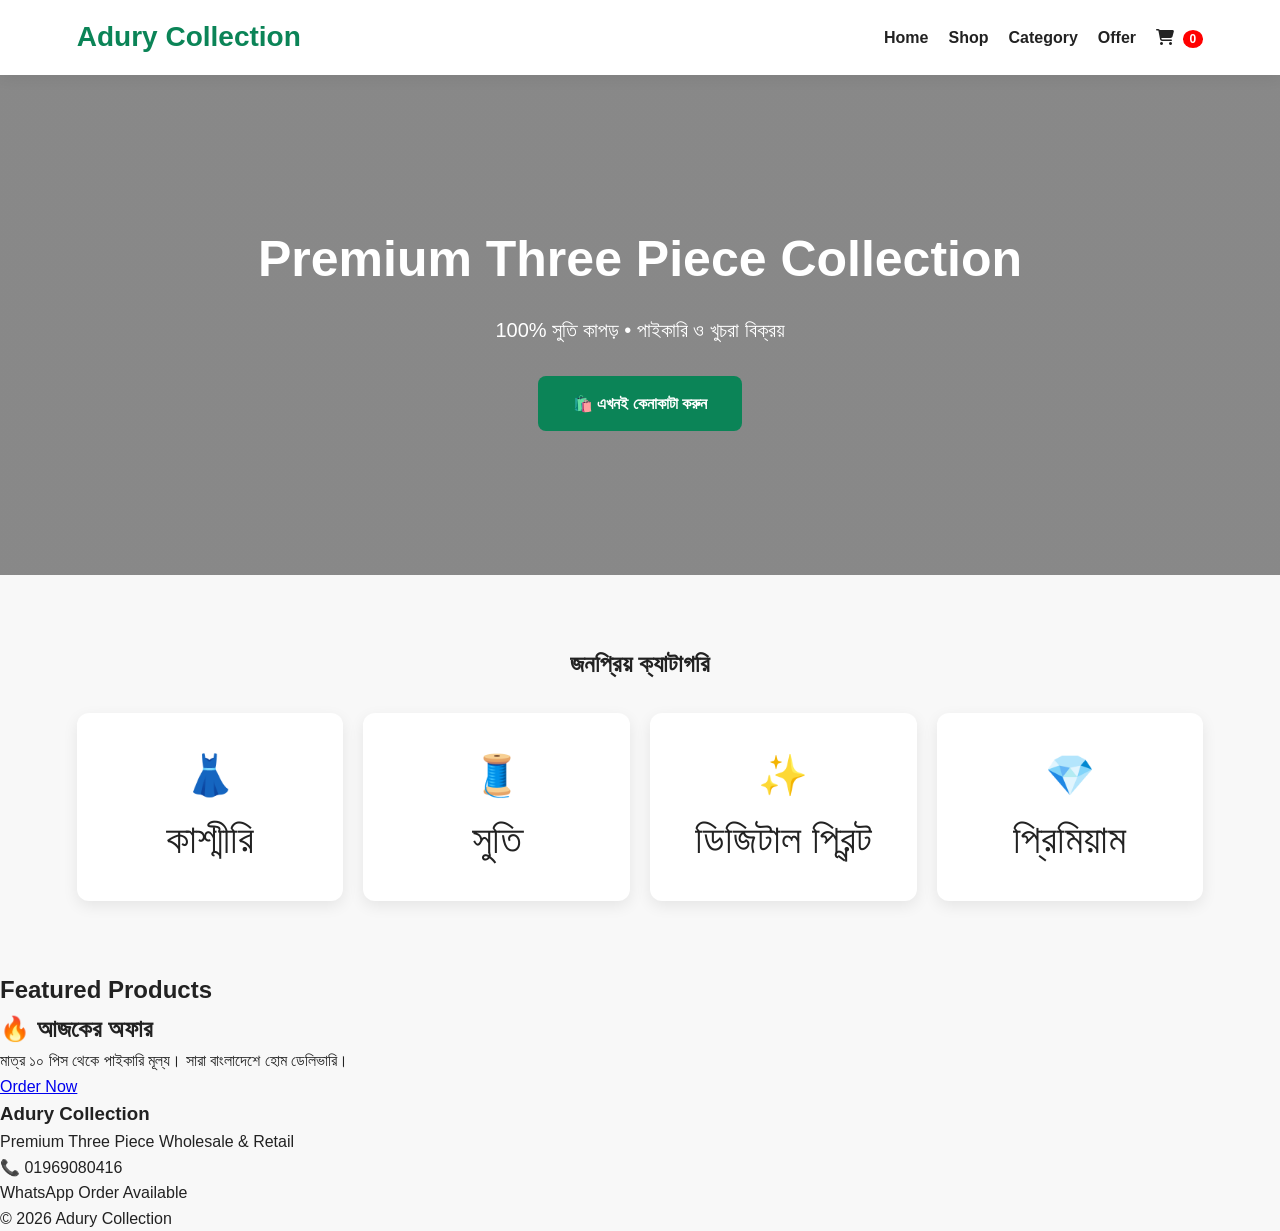
<file: index.html>
<!DOCTYPE html>
<html lang="en">
<head>
<meta charset="UTF-8">
<meta name="viewport" content="width=device-width, initial-scale=1.0">
<title>Adury Collection | Premium Fashion</title>

<link rel="stylesheet" href="style.css">
<link rel="stylesheet"
href="https://cdnjs.cloudflare.com/ajax/libs/font-awesome/6.5.2/css/all.min.css">

</head>

<body>

<header>

<div class="logo">
Adury Collection
</div>

<nav>

<a href="index.html">Home</a>

<a href="shop.html">Shop</a>

<a href="#">Category</a>

<a href="#">Offer</a>

<a href="cart.html">
<i class="fa-solid fa-cart-shopping"></i>
<span id="cart-count">0</span>
</a>

</nav>

</header>

<section class="hero">

<div class="hero-text">

<h1>Premium Three Piece Collection</h1>

<p>
100% সুতি কাপড় • পাইকারি ও খুচরা বিক্রয়
</p>

<a href="shop.html" class="btn">
🛍️ এখনই কেনাকাটা করুন
</a>

</div>

</section>

<section class="category">

<h2>জনপ্রিয় ক্যাটাগরি</h2>

<div class="category-grid">

<div class="cat-box">
👗
<p>কাশ্মীরি</p>
</div>

<div class="cat-box">
🧵
<p>সুতি</p>
</div>

<div class="cat-box">
✨
<p>ডিজিটাল প্রিন্ট</p>
</div>

<div class="cat-box">
💎
<p>প্রিমিয়াম</p>
</div>

</div>

</section>

<section class="featured">

<h2>Featured Products</h2>

<div class="products" id="featured-products">

</div>

</section>

<section class="offer">

<h2>🔥 আজকের অফার</h2>

<p>
মাত্র ১০ পিস থেকে পাইকারি মূল্য।
সারা বাংলাদেশে হোম ডেলিভারি।
</p>

<a href="shop.html" class="offer-btn">

Order Now

</a>

</section>

<footer>

<div>

<h3>Adury Collection</h3>

<p>
Premium Three Piece Wholesale & Retail
</p>

</div>

<div>

<p>📞 01969080416</p>

<p>WhatsApp Order Available</p>

</div>

<p class="copy">

© 2026 Adury Collection

</p>

</footer>

<script src="script.js"></script>

</body>
</html>
</file>
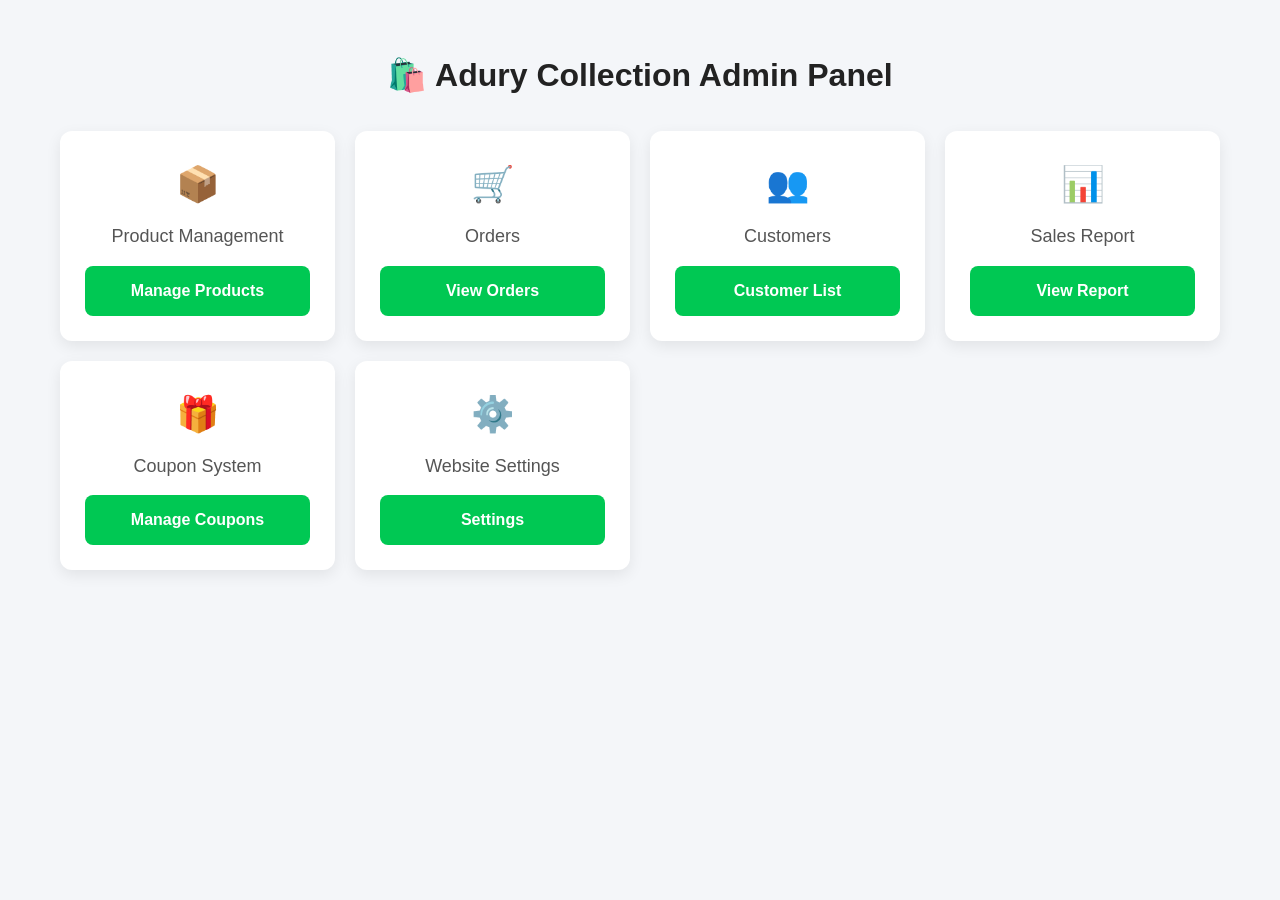
<file: admin.html>
<!DOCTYPE html>
<html lang="bn">
<head>
<meta charset="UTF-8">
<meta name="viewport" content="width=device-width, initial-scale=1.0">
<title>Admin Dashboard | Adury Collection</title>

<link rel="stylesheet" href="style.css">

<style>
body{
background:#f4f6f9;
font-family:Arial,sans-serif;
}

.dashboard{
max-width:1200px;
margin:30px auto;
padding:20px;
}

.cards{
display:grid;
grid-template-columns:repeat(auto-fit,minmax(220px,1fr));
gap:20px;
}

.card{
background:#fff;
padding:25px;
border-radius:12px;
box-shadow:0 5px 15px rgba(0,0,0,.08);
text-align:center;
}

.card h2{
font-size:35px;
margin-bottom:10px;
}

.card p{
font-size:18px;
color:#555;
}

.btn{
display:block;
margin-top:15px;
padding:12px;
background:#00c853;
color:#fff;
text-decoration:none;
border-radius:8px;
font-weight:bold;
}

.title{
text-align:center;
margin-bottom:30px;
}
</style>

</head>

<body>

<div class="dashboard">

<h1 class="title">🛍️ Adury Collection Admin Panel</h1>

<div class="cards">

<div class="card">
<h2>📦</h2>
<p>Product Management</p>
<a href="#" class="btn">Manage Products</a>
</div>

<div class="card">
<h2>🛒</h2>
<p>Orders</p>
<a href="#" class="btn">View Orders</a>
</div>

<div class="card">
<h2>👥</h2>
<p>Customers</p>
<a href="#" class="btn">Customer List</a>
</div>

<div class="card">
<h2>📊</h2>
<p>Sales Report</p>
<a href="#" class="btn">View Report</a>
</div>

<div class="card">
<h2>🎁</h2>
<p>Coupon System</p>
<a href="#" class="btn">Manage Coupons</a>
</div>

<div class="card">
<h2>⚙️</h2>
<p>Website Settings</p>
<a href="#" class="btn">Settings</a>
</div>

</div>

</div>

</body>
</html>
</file>
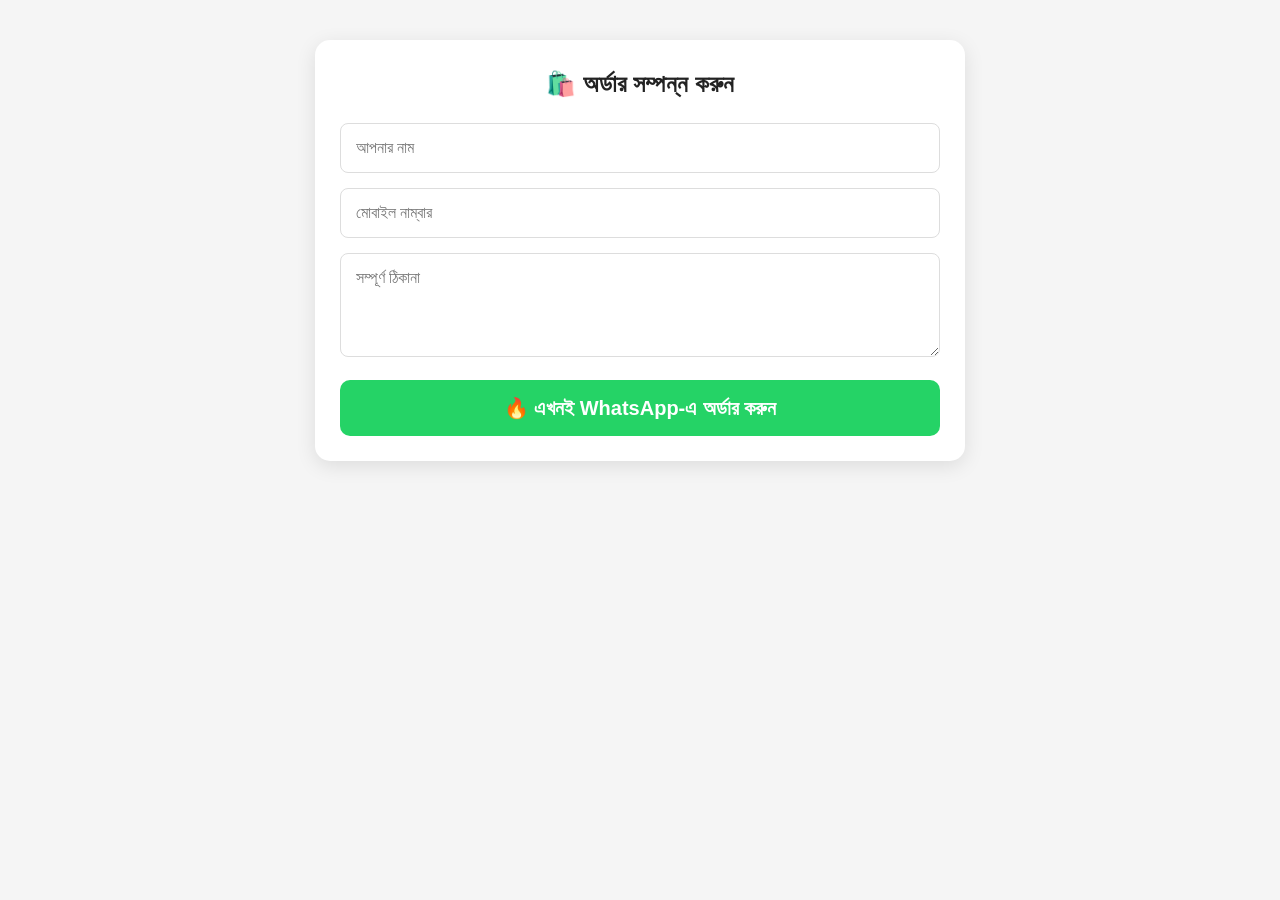
<file: cart.html>
<!DOCTYPE html>
<html lang="bn">
<head>
<meta charset="UTF-8">
<meta name="viewport" content="width=device-width, initial-scale=1.0">
<title>Checkout | Adury Collection</title>

<link rel="stylesheet" href="style.css">

<style>
body{
background:#f5f5f5;
font-family:Arial,sans-serif;
}

.checkout{
max-width:650px;
margin:40px auto;
background:#fff;
padding:25px;
border-radius:15px;
box-shadow:0 5px 20px rgba(0,0,0,.1);
}

.checkout h2{
text-align:center;
margin-bottom:20px;
color:#222;
}

.checkout input,
.checkout textarea{
width:100%;
padding:15px;
margin-bottom:15px;
border:1px solid #ddd;
border-radius:8px;
font-size:16px;
outline:none;
}

.checkout input:focus,
.checkout textarea:focus{
border-color:#25D366;
}

.order-btn{
width:100%;
padding:16px;
background:#25D366;
color:#fff;
border:none;
border-radius:10px;
font-size:20px;
font-weight:bold;
cursor:pointer;
animation:pulse 1s infinite;
}

.order-btn:hover{
background:#1ea952;
}

@keyframes pulse{
50%{
transform:scale(1.03);
}
}
</style>

</head>

<body>

<div class="checkout">

<h2>🛍️ অর্ডার সম্পন্ন করুন</h2>

<input type="text" id="name" placeholder="আপনার নাম">

<input type="tel" id="phone" placeholder="মোবাইল নাম্বার">

<textarea id="address" rows="4" placeholder="সম্পূর্ণ ঠিকানা"></textarea>

<button class="order-btn" onclick="sendOrder()">
🔥 এখনই WhatsApp-এ অর্ডার করুন
</button>

</div>

<script>

function sendOrder(){

let name=document.getElementById("name").value;
let phone=document.getElementById("phone").value;
let address=document.getElementById("address").value;

let cart=JSON.parse(localStorage.getItem("cart"))||[];

if(name==""||phone==""||address==""){
alert("অনুগ্রহ করে সব তথ্য পূরণ করুন।");
return;
}

let total=0;

let message="🛍️ *Adury Collection*%0A";
message+="====================%0A";

cart.forEach((item,index)=>{
total+=item.price;
message+=(index+1)+". "+item.name+" - ৳"+item.price+"%0A";
});

message+="====================%0A";
message+="💰 মোট মূল্য: ৳"+total+"%0A%0A";

message+="👤 নাম: "+name+"%0A";
message+="📞 মোবাইল: "+phone+"%0A";
message+="📍 ঠিকানা: "+address;

window.open("https://wa.me/8801969080416?text="+message,"_blank");

}

</script>

</body>
</html>
</file>
<file: style.css>
/* ===== RESET ===== */
*{
margin:0;
padding:0;
box-sizing:border-box;
font-family:'Poppins',sans-serif;
}

body{
background:#f8f8f8;
color:#222;
line-height:1.6;
}

/* ===== HEADER ===== */

header{
position:sticky;
top:0;
display:flex;
justify-content:space-between;
align-items:center;
padding:15px 6%;
background:#fff;
box-shadow:0 2px 15px rgba(0,0,0,.08);
z-index:999;
}

.logo{
font-size:28px;
font-weight:700;
color:#0b8457;
}

nav{
display:flex;
align-items:center;
gap:20px;
}

nav a{
text-decoration:none;
color:#222;
font-weight:600;
transition:.3s;
}

nav a:hover{
color:#0b8457;
}

#cart-count{
background:red;
color:#fff;
padding:2px 7px;
border-radius:50%;
font-size:12px;
margin-left:4px;
}

/* ===== HERO ===== */

.hero{
height:500px;
display:flex;
align-items:center;
justify-content:center;
text-align:center;
background:linear-gradient(rgba(0,0,0,.45),rgba(0,0,0,.45)),
url('https://images.unsplash.com/photo-1529139574466-a303027c1d8b?auto=format&fit=crop&w=1400&q=80');
background-size:cover;
background-position:center;
color:#fff;
}

.hero h1{
font-size:50px;
margin-bottom:15px;
}

.hero p{
font-size:20px;
margin-bottom:30px;
}

.btn{
display:inline-block;
padding:15px 35px;
background:#0b8457;
color:#fff;
text-decoration:none;
border-radius:8px;
font-weight:bold;
transition:.3s;
}

.btn:hover{
background:#086847;
transform:scale(1.05);
}

/* ===== CATEGORY ===== */

.category{
padding:70px 6%;
}

.category h2{
text-align:center;
margin-bottom:30px;
}

.category-grid{
display:grid;
grid-template-columns:repeat(auto-fit,minmax(180px,1fr));
gap:20px;
}

.cat-box{
background:#fff;
padding:30px;
text-align:center;
border-radius:12px;
font-size:40px;
box-shadow:0 5px 15px rgba(0,0,0,.08);
transition:.3s;
cursor:pointer;
}

.cat-box:hover{/* ===== FEATURED PRODUCTS ===== */

.featured{
padding:70px 6%;
}

.featured h2{
text-align:center;
margin-bottom:35px;
font-size:32px;
}

.products{
display:grid;
grid-template-columns:repeat(auto-fit,minmax(260px,1fr));
gap:25px;
}

.product-card{
background:#fff;
border-radius:15px;
overflow:hidden;
box-shadow:0 5px 18px rgba(0,0,0,.08);
transition:.3s;
}

.product-card:hover{
transform:translateY(-10px);
}

.product-card img{
width:100%;
height:330px;
object-fit:cover;
}

.product-info{
padding:15px;
}

.product-info h3{
font-size:20px;
margin-bottom:10px;
}

.price{
font-size:24px;
color:#e53935;
font-weight:bold;
margin-bottom:15px;
}

.old-price{
color:#888;
text-decoration:line-through;
font-size:16px;
margin-left:8px;
}

.buy-btn{
display:block;
width:100%;
padding:14px;
background:#ff5722;
color:#fff;
text-align:center;
text-decoration:none;
border-radius:8px;
font-weight:bold;
transition:.3s;
animation:pulse 1.2s infinite;
}

.buy-btn:hover{
background:#e64a19;
}

@keyframes pulse{
0%{
transform:scale(1);
}

50%{
transform:scale(1.04);
box-shadow:0 0 20px rgba(255,87,34,.4);
}

100%{
transform:scale(1);
}
}

/* ===== OFFER ===== */

.offer{
margin:70px 6%;
padding:50px;
border-radius:20px;
background:linear-gradient(90deg,#0b8457,#13b67a);
color:#fff;
text-align:center;
}

.offer h2{
font-size:36px;
margin-bottom:15px;
}

.offer p{
font-size:20px;
margin-bottom:25px;
}

.offer-btn{
display:inline-block;
padding:15px 35px;
background:#fff;
color:#0b8457;
text-decoration:none;
border-radius:8px;
font-weight:bold;
transition:.3s;
}

.offer-btn:hover{
transform:scale(1.05);
}

/* ===== FOOTER ===== */

footer{
background:#111;
color:#fff;
padding:50px 6%;
margin-top:80px;
text-align:center;
}

footer h3{
font-size:28px;
margin-bottom:10px;
}

footer p{
margin:8px 0;
color:#ddd;
}

.copy{
margin-top:20px;
font-size:14px;
color:#999;
}

/* ===== MOBILE ===== */

@media(max-width:768px){

header{
flex-direction:column;
gap:15px;
}

nav{
flex
transform:translateY(-8px);
}

.cat-box p{
margin-top:15px;
font-size:18px;
font-weight:600;
}
</file>
